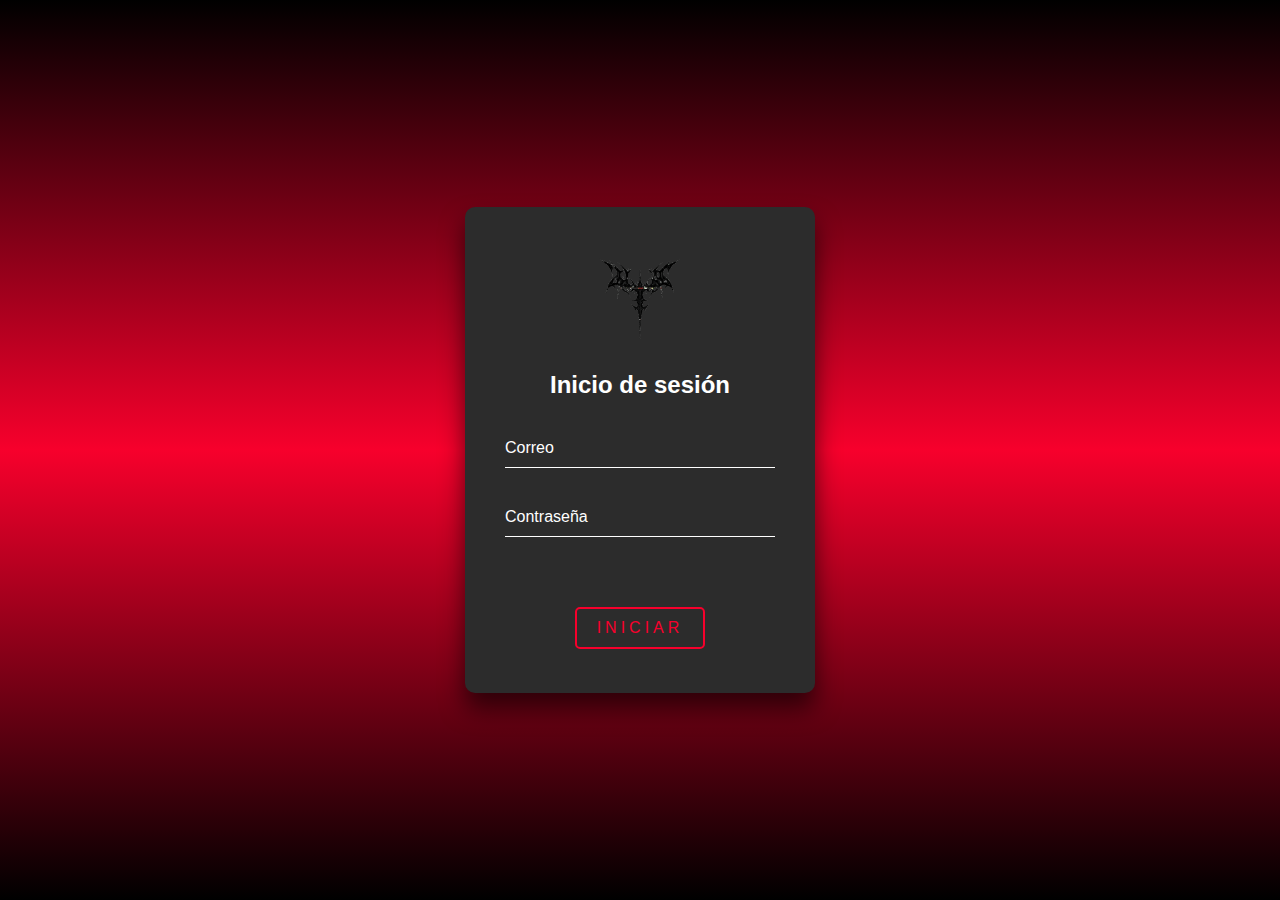
<file: index.html>
<!DOCTYPE html>
<html lang="es">

<head>
    <meta charset="UTF-8">
    <meta http-equiv="X-UA-Compatible" content="IE=edge">
    <meta name="viewport" content="width=device-width, initial-scale=1.0, maximum-scale=1.0, user-scalable=0">
    <title>Iniciar Datos</title>
    <link rel="stylesheet" href="styles.css">
</head>

<body>
    <div class="contenedor">
        <img src="logos/DYNASTYANIMATION.gif" alt="Logo T1" class="logo">
        <h2>Inicio de sesión</h2>
        <form id="login-form" action="">
            <div class="usuario">
                <input type="text" id="correo" required>
                <label>Correo</label>
            </div>

            <div class="usuario">
                <input type="password" id="contrasena" required>
                <label>Contraseña</label>
            </div>

            <a href="#" class="boton" onclick="iniciarSesion(event)">
                <span></span>
                <span></span>
                <span></span>
                <span></span>
                Iniciar
            </a>
        </form>
    </div>

    <!-- Ventana modal para el mensaje de error -->
    <div id="modal" class="modal">
        <div class="modal-contenido">
            <h2>Error</h2>
            <p>La contraseña es incorrecta.</p>
            <button onclick="ocultarError()">OK</button>
        </div>
    </div>

    <script>
        function iniciarSesion(event) {
            event.preventDefault(); // Prevenir el envío del formulario
            const correo = document.getElementById('correo').value;
            const contrasena = document.getElementById('contrasena').value;

            // Usuario y contraseña predeterminados
            const usuarioCorrecto = 'yenidk25@gmail.com';
            const contrasenaCorrecta = 'deese';
            const versionActual = '1.0'; // Cambia esta versión cuando cambies la contraseña

            if (correo === usuarioCorrecto && contrasena === contrasenaCorrecta) {
                // Almacenar en el localStorage que el usuario ha iniciado sesión y guardar la versión actual
                localStorage.setItem('auth', 'true');
                localStorage.setItem('version', versionActual);
                window.location.href = 'system.html'; // Redirigir a la página del sistema
            } else {
                mostrarError(); // Mostrar la ventana modal de error
            }
        }

        function mostrarError() {
            document.getElementById('modal').style.display = 'block';
        }

        function ocultarError() {
            document.getElementById('modal').style.display = 'none';
        }
    </script>
</body>

</html>
</file>
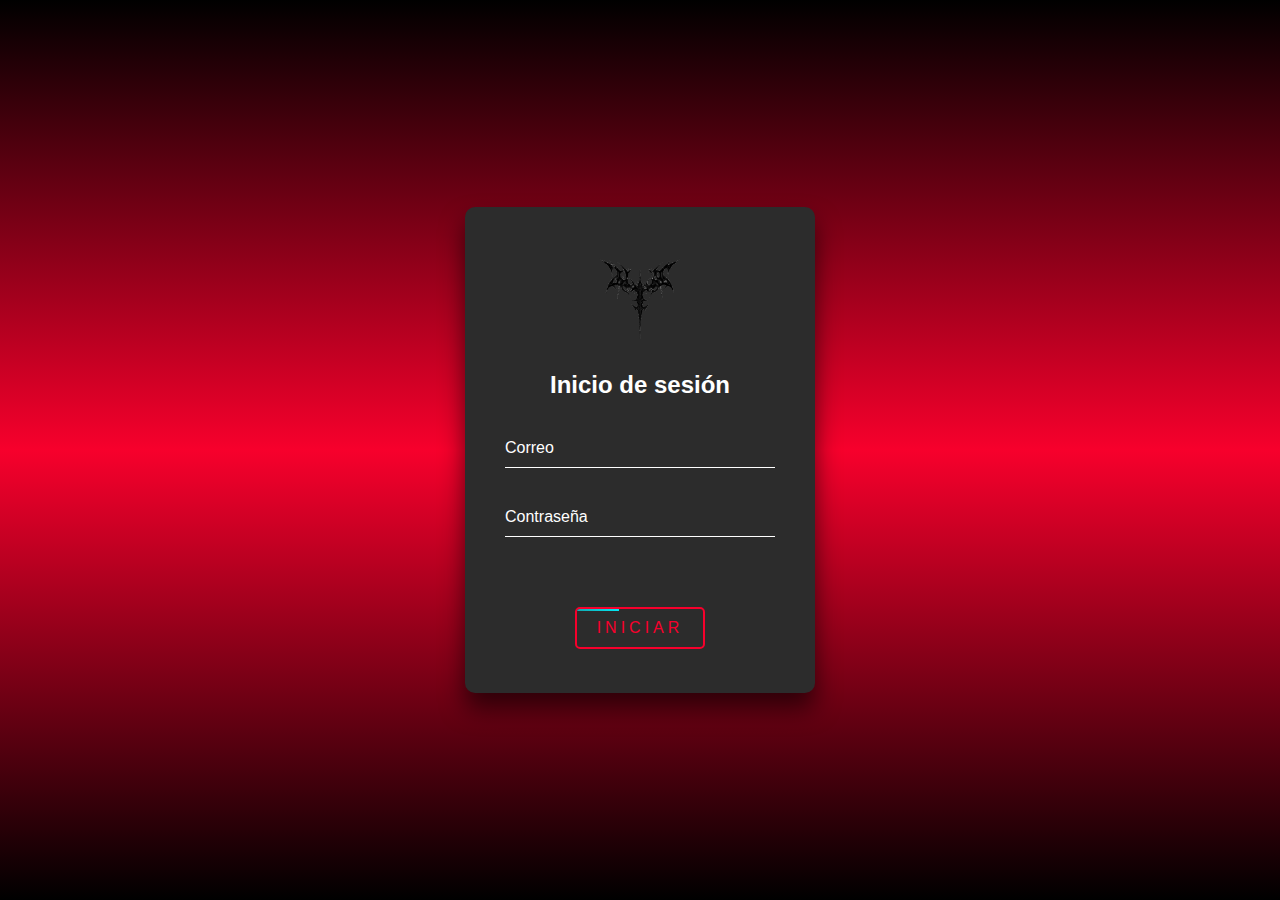
<file: system.html>
<!DOCTYPE html>
<html lang="es">

<head>
    <meta charset="UTF-8">
    <meta name="viewport" content="width=device-width, initial-scale=1.0, maximum-scale=1.0, user-scalable=0">
    <title>CalTop Soft / Tabla / T1</title>
    <link rel="preconnect" href="https://fonts.googleapis.com">
    <link rel="preconnect" href="https://fonts.gstatic.com" crossorigin>
    <link href="https://fonts.googleapis.com/css2?family=Anton&display=swap" rel="stylesheet">

    <link rel="stylesheet" href="stylesystems.css">
</head>

<body>
    <style> 
        /* PRINCIPIO RUEDA DE CARGA */
        #spinner {
        position: fixed;
        top: 0;
        left: 0;
        width: 100%;
        height: 100%;
        background: rgba(0, 0, 0, 0.7);
        display: flex;
        flex-direction: column;
        align-items: center;
        justify-content: center;
        color: white;
        font-size: 1.2em;
        z-index: 1002;
    }

    .loader {
        border: 8px solid #f3f3f3;
        border-top: 8px solid #FF0000; /*COLOR DE RUEDA*/
        border-radius: 50%;
        width: 60px;
        height: 60px;
        animation: spin 1s linear infinite;
    }

    @keyframes spin {
        0% { transform: rotate(0deg); }
        100% { transform: rotate(360deg); }
    }
    /* FINAL RUEDA DE CARGA */
        body {
            font-family: 'Arial', sans-serif;
            background-color: #000000;
            color: white;
            margin: 0;
            padding: 2px;
            display: flex;
            flex-direction: column;
            align-items: center;
            overflow-x: hidden;
            height: 100vh; /* Ajuste para evitar deslizamiento extra */
        }
        .listname{
            font-size: 17px;
            margin-top: 7px;
            margin-left: 2px;
        }
        .sidebar {
            position: fixed;
            top: 0;
            left: -350px; /* Ocultar inicialmente */
            width: 240px; /* Ancho de la barra */
            height: 100vh; /* Altura completa sin afectar la web */
            background-color: #2c2c2c; /* Color de fondo */
            transition: left 0.3s ease; /* Animación */
            z-index: 1000; /* Asegurarse de que esté por encima */
            padding: 15px;
            box-shadow: 2px 0 5px rgba(0, 0, 0, 0.5);
            overflow-y: auto; /* Desplazamiento exclusivo dentro de la barra */
        }

        #toggleButton {
            position: fixed;
            box-shadow: none;
            top: 2px;
            left: 3px;
            width: 50px;
            font-size: 45px; /* Ajusta el tamaño del texto aquí */
            padding: 0; /* Elimina el padding para evitar espacio extra */
            cursor: pointer;
            z-index: 1001; /* Asegurarse de que el botón esté por encima */
            background: none; /* Quitar el color de fondo */
            border: none; /* Quitar el borde */
            color: #00ff99; /* Mantén el color que deseas */

        }

        #toggleButton.hidden {
            display: none; /* Ocultar el botón cuando se añade la clase "hidden" */
        }

        .closeButton {
            background: transparent;
            box-shadow: none;
            margin-top: 2px;
            text-align: center;
            width: 50px;
            height: 40px;
            color: #f7002c;
            backgraund-color: black;
            font-size: 25px;
            cursor: pointer;
            position: absolute;
            top: 10px;
            right: 15px;
            line-height: 12px;
        }

        #nameList {
            display: flex;
            margin-left: -2px;
            padding: 0px 1px;
            flex-wrap: wrap; /* Nombres crecen de izquierda a derecha */
        }

        .name-item {
            display: flex;
            justify-content: space-between;
            align-items: center;
            font-size: 13px;
            padding: 10px;
            margin-bottom: 1px;
            background-color: #1c1c1c; /* Fondo de cada nombre */
            border-radius: 5px;
            width: calc(100% - 0px); /* Ajustar para hacer más anchos los elementos */
            min-width: 220px; /* Tamaño mínimo de cada item */
            height: 15px; /* Establecer altura para evitar nombres altos */
        }

        .copyButton {
            background: #1c1c1c;
            color: #00ff99;
            border: none;
            box-shadow: none;
            left: 5px;
            padding: 1px 5px;
            cursor: pointer;
        }

        .copyButton:hover {
            background: #00ff99;
            color: #1c1c1c;
        }

        .sidebar.open {
            left: 0; /* Mostrar la barra lateral */
        }
    </style>

    <!-- Botón para mostrar la barra lateral -->
    <button id="toggleButton">=</button>
    <br>
    <br>
    <!-- Logo -->
    <img class="lg" src="logos/DYNASTY.png" alt="Logo">
    <div>
        <label for="numEquipos">Cantidad de equipos (1-15):</label>
        <input type="number" id="numEquipos" min="1" max="15" value="1">
        <button id="iniciarButton">Iniciar</button>
    </div>
    <br>
    <div id="equiposForm" class="equipos-container"></div>
    <br>
    <button id="resultadosButton" disabled>Generar Resultados</button>
    <br>
    <button id="imagenButton" disabled>Descargar Imagen</button>

    <br>
    <!-- Ventana de carga -->
    <div id="spinner" style="display: none;">
        <div class="loader"></div>
        <p>Procesando...</p>
    </div>
    <div class="container"></div>

    <!-- Barra lateral -->
    <div id="sidebar" class="sidebar">
        <button class="closeButton" id="closeButton">&times;</button>
        <h3 class="listname">Lista de Nombres</h3>
        <div id="nameList"></div>
    </div>

    <script src="software.js"></script>
    <script>
        // Verificar si el usuario está autenticado y si la versión es la correcta
        window.onload = function() {
            const isAuthenticated = localStorage.getItem('auth');
            const versionLocal = localStorage.getItem('version');

            // Simulando la versión actual del servidor
            const versionActual = '1.0'; // Esta versión debe actualizarse cuando cambies usuario/contraseña en el servidor

            if (isAuthenticated !== 'true' || versionLocal !== versionActual) {
                // Si no está autenticado o la versión es diferente, redirigir al inicio de sesión
                localStorage.removeItem('auth'); // Limpiar el estado de autenticación
                window.location.href = 'index.html';
                return;
            }

            // Lógica para generar dinámicamente los nombres desde logosPath
            const nameList = document.getElementById('nameList');
            for (const equipo in logosPath) {
                if (logosPath.hasOwnProperty(equipo)) {
                    // Crear un contenedor para cada equipo
                    const nameItem = document.createElement('div');
                    nameItem.classList.add('name-item');
                    
                    // Crear el botón de copiar
                    const copyButton = document.createElement('button');
                    copyButton.classList.add('copyButton');
                    copyButton.textContent = 'Copiar';
                    copyButton.dataset.name = equipo;

                    // Añadir el evento para copiar al portapapeles
                    copyButton.addEventListener('click', function() {
                        const name = this.dataset.name;
                        navigator.clipboard.writeText(name).then(() => {
                            alert(`${name} copiado al portapapeles!`);
                        });
                    });

                    // Añadir el nombre del equipo y el botón a la lista
                    nameItem.textContent = equipo;
                    nameItem.appendChild(copyButton);
                    nameList.appendChild(nameItem);
                }
            }

        // Lógica para la barra lateral
        document.getElementById('toggleButton').addEventListener('click', function() {
            const sidebar = document.getElementById('sidebar');
            sidebar.classList.toggle('open');
            
            // Ocultar el botón "=" cuando la barra esté abierta
            if (sidebar.classList.contains('open')) {
                this.classList.add('hidden');
            }
        });

        document.getElementById('closeButton').addEventListener('click', function() {
            const sidebar = document.getElementById('sidebar');
            sidebar.classList.remove('open');
            
            // Mostrar el botón "=" cuando la barra se cierre
            document.getElementById('toggleButton').classList.remove('hidden');
        });
        
        document.addEventListener('click', function(event) {
        const sidebar = document.getElementById('sidebar');
        const toggleButton = document.getElementById('toggleButton');

        // Verifica si el clic fue fuera de la barra y del botón
        if (sidebar.classList.contains('open') && !sidebar.contains(event.target) && !toggleButton.contains(event.target)) {
            sidebar.classList.remove('open'); // Cerrar la barra
            toggleButton.classList.remove('hidden'); // Mostrar el botón de abrir
        }
    });

};
    </script>
    <script>
        document.addEventListener('contextmenu', event => event.preventDefault());
        document.addEventListener('keydown', event => {
            if (event.ctrlKey && (event.key === 'u' || event.key === 's' || event.key === 'i')) {
                event.preventDefault();
            }
        }); 
    </script>
</body>

</html>
</file>
<file: styles.css>
html {
    height: 100%;
}

body {
    margin: 0;
    padding: 0;
    font-family: sans-serif;
    background: linear-gradient(#000000, #f7002c, #000000);
    overflow: hidden; /* Evitar el zoom en móviles */
}

.contenedor {
    position: absolute;
    top: 50%;
    left: 50%;
    width: 350px;
    padding: 40px;
    transform: translate(-50%, -50%);
    background: #2c2c2c; /* Fondo más oscuro */
    box-sizing: border-box;
    box-shadow: 0 15px 25px rgba(0, 0, 0, .6);
    border-radius: 10px;
    text-align: center; /* Centrar texto e imagen */
    
}

.contenedor .logo {
    width: 100px; /* Ajusta el tamaño del logo */
    margin-bottom: 20px; /* Espacio debajo del logo */
}

.contenedor h2 {
    margin: 0 0 30px;
    padding: 0;
    color: #fff;
}

.contenedor .usuario {
    position: relative;
}

.contenedor .usuario input {
  width: 100%;
  padding: 10px 0;
  font-size: 16px;
  color: #fff;
  margin-bottom: 30px;
  border: none;
  border-bottom: 1px solid #fff;
  outline: none;
  background: transparent;
  user-select: none;  /* Prevent text selection */
}

.contenedor .usuario label {
    position: absolute;
    top: 0;
    left: 0;
    padding: 10px 0;
    font-size: 16px;
    color: #fff;
    pointer-events: none;
    transition: .5s;
}

.contenedor .usuario input:focus ~ label,
.contenedor .usuario input:valid ~ label {
    top: -20px;
    left: 0;
    color: #f7002c; /* Color rojo */
    font-size: 12px;
}

.contenedor .boton {
    position: relative;
    display: inline-block;
    padding: 10px 20px;
    color: #f7002c; /* Color rojo */
    font-size: 16px;
    text-decoration: none;
    text-transform: uppercase;
    overflow: hidden;
    transition: .5s;
    margin-top: 40px;
    letter-spacing: 4px;
    border: 2px solid #f7002c; /* Borde rojo */
    border-radius: 5px;
}

.contenedor .boton:hover {
    background: transparent;
    color: #fff; /* Texto blanco al hacer hover */
}

.contenedor .boton span {
    position: absolute;
    display: block;
}

.contenedor .boton span:nth-child(1) {
    top: 0;
    left: -100%;
    width: 100%;
    height: 2px;
    background: linear-gradient(90deg, transparent, #03e9f4); /* Rojo */
    animation: btn-anim1 1s linear infinite;
}

@keyframes btn-anim1 {
    0% {
        left: -100%;
    }

    50%,
    100% {
        left: 100%;
    }
}

.contenedor .boton span:nth-child(2) {
    top: -100%;
    right: 0;
    width: 2px;
    height: 100%;
    background: linear-gradient(180deg, transparent, #03e9f4);
    animation: btn-anim2 1s linear infinite;
    animation-delay: .25s;
}

@keyframes btn-anim2 {
    0% {
        top: -100%;
    }

    50%,
    100% {
        top: 100%;
    }
}

.contenedor .boton span:nth-child(3) {
    right: -100%;
    bottom: 0;
    width: 100%;
    height: 2px;
    background: linear-gradient(270deg, transparent, #03e9f4);
    animation: btn-anim3 1s linear infinite;
    animation-delay: .5s;
}

@keyframes btn-anim3 {
    0% {
        right: -100%;
    }

    50%,
    100% {
        right: 100%;
    }
}

.contenedor .boton span:nth-child(4) {
    bottom: -100%;
    left: 0;
    width: 2px;
    height: 100%;
    background: linear-gradient(270deg, transparent, #f7002c);
    animation: btn-anim4 1s linear infinite;
    animation-delay: .75s;
}

@keyframes btn-anim4 {
    0% {
        bottom: -100%;
    }

    50%,
    100% {
        bottom: 100%;
    }
}

/* Estilos para la ventana modal */
.modal {
    display: none; /* Ocultar inicialmente */
    position: fixed;
    z-index: 1;
    left: 0;
    top: 0;
    width: 100%;
    height: 100%;
    overflow: auto;
    background-color: rgba(0, 0, 0, 0.8); /* Fondo semitransparente */
    animation: fadeIn 0.5s; /* Efecto de aparición */
}

@keyframes fadeIn {
    from {
        opacity: 0;
    }

    to {
        opacity: 1;
    }
}

.modal-contenido {
    background-color: #2c2c2c;
    margin: 15% auto;
    padding: 20px;
    border: 1px solid #888;
    width: 300px;
    text-align: center;
    border-radius: 10px;
    box-shadow: 0 5px 15px rgba(0, 0, 0, 0.5);
    animation: slideIn 0.5s; /* Efecto de entrada */
}

@keyframes slideIn {
    from {
        transform: translateY(-30px);
        opacity: 0;
    }

    to {
        transform: translateY(0);
        opacity: 1;
    }
}

.modal-contenido h2 {
    color: #f7002c; /* Color rojo */
    margin-bottom: 10px; /* Espacio debajo del título */
}

.modal-contenido p {
    color: #fff; /* Texto blanco */
    margin-bottom: 20px; /* Espacio debajo del mensaje */
}

.modal-contenido button {
    padding: 10px 20px;
    background-color: #f7002c; /* Color rojo */
    border: none;
    border-radius: 5px;
    color: white;
    cursor: pointer;
    transition: background-color 0.3s, transform 0.3s;
}
input:-webkit-autofill {
    -webkit-box-shadow: 0 0 0 30px #2c2c2c inset !important; /* Color de fondo */
    -webkit-text-fill-color: #fff !important; /* Color del texto */
    
}

.modal-contenido button:hover {
    background-color: #d52e3a; /* Color rojo más oscuro */
    transform: scale(1.05); /* Efecto de aumento al pasar el mouse */
}
</file>
<file: stylesystems.css>
/* Estilo para la página */
body {
    font-family: 'Arial', sans-serif;
    background-color: #000000;
    color: white;
    margin: 0;
    padding: 2px;
    display: flex;
    flex-direction: column;
    align-items: center;
    transition: background-color 0.3s ease;
    overflow-x: hidden; /* Prevenir el desbordamiento horizontal */
}
#resultadosButton, #imagenButton {
    min-height: 50px; /* Ajusta la altura mínima como desees */
    width: 155px; /* Establecer un ancho fijo para los botones */
    font-size: 13px; /* Ajusta el tamaño de la fuente */
    color: #00ff99; /* Color del texto brillante */
    padding: 6px 7px; /* Espaciado interno */
    border: 2px solid #f7002c;
    border-radius: 15px;
    background: #1c1c1c; /* Color de fondo oscuro */
    cursor: pointer; /* Cambia el cursor al pasar por encima */
    transition: all 0.4s ease; /* Transición suave */
    font-weight: bold; /* Texto en negrita */
    position: relative; /* Para el efecto de animación */
    overflow: hidden; /* Para que la animación no salga del botón */
    box-shadow: 0 5px 15px rgba(0, 255, 153, 0.4); /* Sombra del botón */
}
#resultadosButton:hover, #imagenButton:hover { 
    transform: translateY(2px); /* Baja el botón al hacer clic */
    box-shadow: 0 2px 10px rgba(0, 0, 0, 0.3); /* Sombra más pequeña al hacer clic */
    background: #00ff99; /* Color de fondo al pasar el mouse */
    color: #1c1c1c; /* Cambiar el color del texto */
    transform: translateY(-4px); /* Eleva el botón al pasar el mouse */
    box-shadow: 0 10px 30px rgba(0, 255, 153, 0.7); /* Sombra más intensa */
}
.lg{
    width: 90px;
}

#nameList {
    padding: 20px; /* Espaciado interno */
    overflow-y: auto; /* Desplazamiento vertical */
     /* Altura restante menos el botón */
}

.name-item {
    display: flex;
    justify-content: space-between; /* Espaciado entre nombre y botón */
    margin: 10px 0; /* Espaciado entre los elementos */
    padding: 10px;
    background-color: #2c2c2c; /* Fondo de cada nombre */
    border-radius: 5px;
}

.copyButton {
    background: #1c1c1c;
    color: #00ff99;
    border: 2px solid #f7002c;
    border-radius: 5px;
    padding: 5px 10px;
    cursor: pointer;
}

.copyButton:hover {
    background: #00ff99;
    color: #1c1c1c;
}

@media (max-width: 400px) {
    .name-item {
        font-size: 12px; /* Tamaño de fuente más pequeño en móviles */
    }

    #toggleButton {
        font-size: 14px; /* Tamaño de fuente para el botón en móviles */
    }
}

/* Contenedor de equipos */
.equipos-container {
    display: grid;
    grid-template-columns: repeat(auto-fill, minmax(120px, 1fr)); /* Columnas flexibles */
    gap: 7px;
    font-size: 9px;
    width: 100%; /* Usar todo el ancho disponible */
    max-width: 393px; /* Tamaño máximo del contenedor */
    margin: 0 auto; /* Centrar el contenedor */
    box-sizing: border-box; /* Incluye padding y border en el tamaño del contenedor */
    justify-items: center; /* Centrar elementos en el eje horizontal */
    align-items: center; /* Centrar elementos en el eje vertical */
}

.nombre-equipo {
    width: 90px; /* Ajustar el tamaño del input del nombre del equipo */
}

/* Estilo para cada equipo */
.equipo {
    box-shadow: 0 5px 15px rgba(4, 164, 172, 0.6); /* Sombra del botón */
    background-color: #191717;
    border: 2px solid #f7002c;
    border-radius: 10px;
    padding: 7px;
    transition: transform 0.2s;
    box-sizing: border-box;
    display: inline-block; /* Cambiado a inline-block */
    margin: 5px; /* Agregar margen para espaciar los equipos */
}

/* Contenedor para los inputs de cada equipo */
.inputs-container {
    display: flex;
    flex-wrap: wrap;
    justify-content: center; /* Centra horizontalmente los inputs */
    align-items: center; /* Alinea verticalmente los inputs */
}

/* Estilos para inputs */
input {
    margin: 3px;
    padding: 2px;
    border-radius: 5px;
    border: 1px solid #f7002c;
    background-color: #363637;
    color: white;
    width: 30px; /* Ajusta el ancho según sea necesario */
    text-align: center; /* Centrar el contenido dentro del input */
    line-height: 18px; /* Ajustar el espacio vertical del texto */
    font-size: 1em; /* Asegúrate de que el texto se ajuste bien */
}

/* Ocultar los spinners en inputs de tipo number */
input[type=number]::-webkit-inner-spin-button,
input[type=number]::-webkit-outer-spin-button {
    -webkit-appearance: none;
    margin: 0;
}

/* Para Firefox */
input[type=number] {
    -moz-appearance: textfield; /* Cambia a estilo de campo de texto */
}

/* Botones */
button {
    background: #1c1c1c; /* Color de fondo oscuro */
    color: #00ff99; /* Color del texto brillante */
    padding: 12px 10px; /* Espaciado interno */
    border: 2px solid #f7002c; /* Borde brillante */
    border-radius: 10px; /* Bordes redondeados */
    cursor: pointer; /* Cambia el cursor al pasar por encima */
    transition: all 0.4s ease; /* Transición suave */
    font-size: 14px; /* Tamaño de la fuente */
    font-weight: bold; /* Texto en negrita */
    position: relative; /* Para el efecto de animación */
    overflow: hidden; /* Para que la animación no salga del botón */
    box-shadow: 0 5px 15px rgba(0, 255, 153, 0.4); /* Sombra del botón */
}

/* Efecto al pasar el mouse */
button:hover {
    background: #00ff99; /* Color de fondo al pasar el mouse */
    color: #1c1c1c; /* Cambiar el color del texto */
    transform: translateY(-4px); /* Eleva el botón al pasar el mouse */
    box-shadow: 0 10px 30px rgba(0, 255, 153, 0.7); /* Sombra más intensa */
}

/* Efecto al hacer clic */
button:active {
    transform: translateY(2px); /* Baja el botón al hacer clic */
    box-shadow: 0 2px 10px rgba(0, 0, 0, 0.3); /* Sombra más pequeña al hacer clic */
}

/* Animación de pulsación */
button::after {
    content: '';
    position: absolute;
    top: 50%;
    left: 50%;
    width: 300%;
    height: 300%;
    background: rgba(0, 255, 153, 0.4); /* Color de pulsación */
    border-radius: 50%;
    transition: all 0.5s ease; /* Transición suave */
    transform: translate(-50%, -50%) scale(0); /* Oculto por defecto */
    z-index: 0; /* Debajo del texto */
}

/* Efecto de pulsación al hacer clic */
button:active::after {
    transform: translate(-50%, -50%) scale(1); /* Expande el pulsar */
}

/* Animación de aparición */
@keyframes fadeIn {
    from { opacity: 0; }
    to { opacity: 1; }
}
@media (min-width: 1300px) {
    .equipos-container {
        grid-template-columns: repeat(6, 6fr); /* Seis columnas en pantallas grandes */
    }
}

/* Media Queries para pantallas pequeñas (móviles) */
@media (max-width: 400px) {
    h1 {
        font-size: 2em; /* Reducir el tamaño del encabezado en pantallas pequeñas */
    }

    .equipos-container {
        grid-template-columns: 1fr; /* Una columna en pantallas pequeñas */
    }

    button {
        font-size: 12px; /* Ajustar tamaño de fuente de botones en móviles */
        padding: 10px 5px; /* Ajustar padding para móviles */
    }
}

/* Media Queries para pantallas medianas y grandes */
@media (min-width: 401px) {
    .equipos-container {
        grid-template-columns: repeat(auto-fill, minmax(150px, 1fr)); /* Dos columnas en pantallas medianas y grandes */
    }
}
</file>
